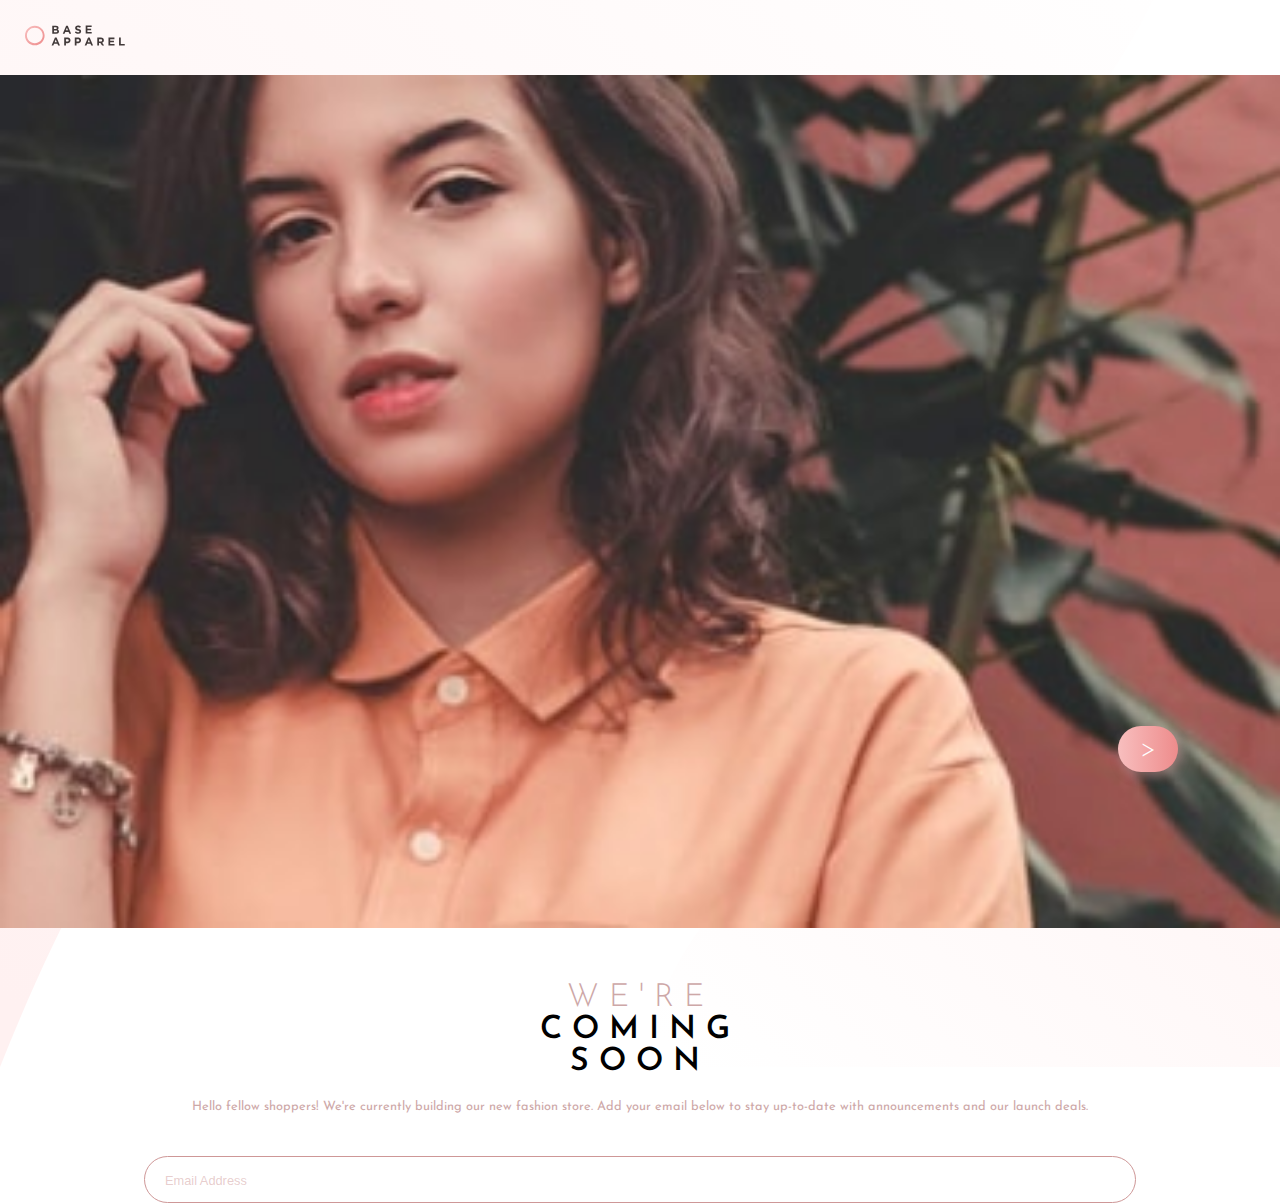
<file: index.html>
<!DOCTYPE html>
<html lang="en">

<head>
    <meta charset="UTF-8">
    <meta name="viewport" content="width=device-width, initial-scale=1.0">
    <title>Base Apparel coming soon page</title>
    <link rel="stylesheet" href="estilo.css">
</head>

<body>
    <header>
        <img src="images/logo.svg" alt="imagem da logo" id="img-logo">

        <img src="images/hero-mobile.jpg" alt="imagem de apresentaçaõ" id="img-apresentacao">
    </header>

    <main>
        <h1>WE'RE <br><span>COMING<br>SOON</span></h1>
        <p>
            Hello fellow shoppers! We're currently building our new fashion store. Add your email below to stay
            up-to-date with announcements and our launch deals.
        </p>
    </main>

    <footer>
        <form action="" method="post">
            <input type="email" name="email" id="email" placeholder="Email Address" autocomplete="email" required>
            <input type="submit" value=">" id="button">
        </form>
    </footer>
</body>

</html>
</file>
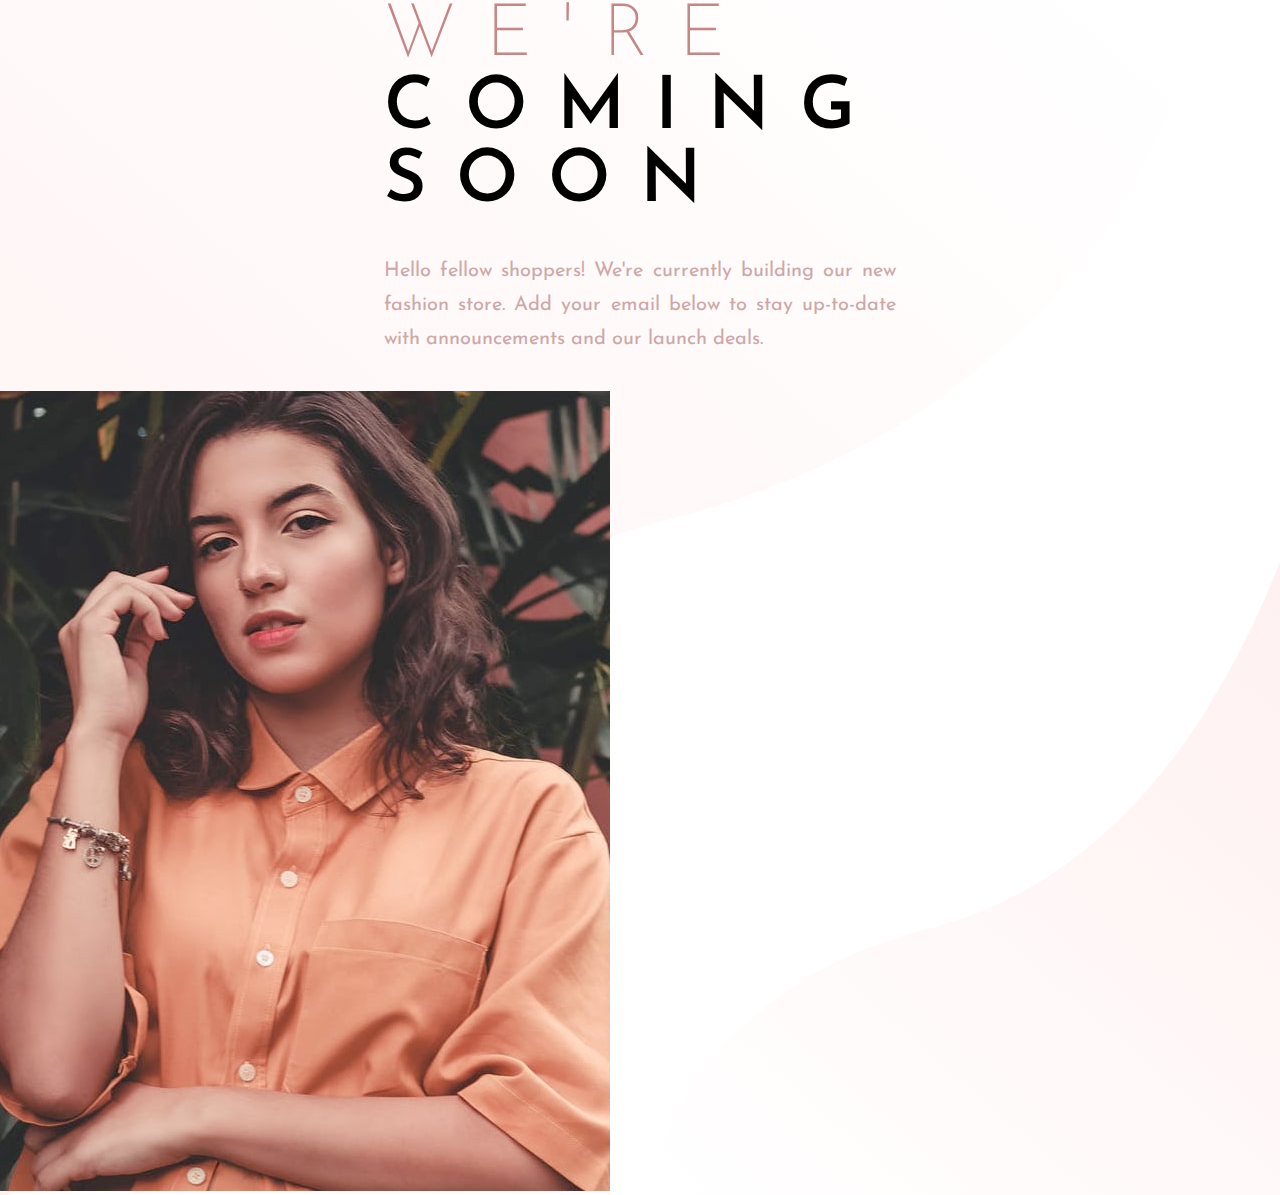
<file: index copy.html>
<!DOCTYPE html>
<html lang="en">

<head>
    <meta charset="UTF-8">
    <meta name="viewport" content="width=device-width, initial-scale=1.0">
    <title>copy</title>
    <link rel="stylesheet" href="copy.css">
</head>

<body>
    <section class="media-text">
        <div class="text">
                <h1>WE'RE <br><span>COMING<br>SOON</span></h1>
                <p>
                    Hello fellow shoppers! We're currently building our new fashion store. Add your email below to
                    stay
                    up-to-date with announcements and our launch deals.
                </p>
        </div>
        <div class="imagem">
            <img src="images/hero-desktop.jpg" alt="imagem de apresentaçaõ" id="img-apresentacao">
        </div>
    </section>
</body>

</html>
</file>
<file: estilo.css>
@charset "UTF-8";

@import url('https://fonts.googleapis.com/css2?family=Josefin+Sans:ital,wght@0,100..700;1,100..700&family=Kumbh+Sans:wght@100..900&display=swap');

* {
    margin: 0;
    padding: 0;
}

body {
    width: 100vw;
    height: 100vh;
    font-family: 'Josefin Sans',sans-serif;
    background-image: url(images/bg-pattern-desktop.svg);
    background-attachment: scroll;
    background-repeat: no-repeat;
    background-position: center;
    background-size: cover;
}

img#img-logo {
    width: 100px;
    margin: 25px 0px 25px 25px;
}

img#img-apresentacao {
    width: 100vw;
    margin-bottom: 50px;
}

h1 {
    text-align: center;
    font-weight: 300;
    letter-spacing: 10px;
    color: hsl(0, 28%, 73%);
}

span {
    font-weight: 600;
    color: black;
}

p {
    margin: 20px 36px;
    font-size: 0.8em;
    line-height: 1.4em;
    text-align: center;
    color: hsl(0, 28%, 73%);
}

form {
    display: flex;
    flex-flow: row nowrap;
    justify-content: center;
    align-items: center;
}

input#email {
    width: 75%;
    height: 25px;
    margin-top: 20px;
    padding: 10px 15px;
    font-size: 16px;
    border: 1px solid hsl(0, 36%, 70%);
    border-radius: 50px;
    background-color: transparent;
}

input:focus {
    border-width: 2px;
    box-shadow: 0px 0px 10px hsla(0, 36%, 70%, 0.5);
    outline: none;
}

input::placeholder {
    color: hsla(0, 36%, 70%, 0.482);
    font-size: 0.8em;
    padding-left: 5px;
}


form.error input {
    border: 2px solid hsl(0, 93%, 68%);
}

#button {
    position: absolute;
    top: 80.7vh;
    right: 8vw;
    width: 60px;
    height: 46px;
    padding: 0px;
    font-family: 'Josefin Sans', sans-serif;
    font-weight: 300;
    font-size: 1.6em;
    text-align: center;
    color: white;
    border: none;
    border-radius: 50px;
    background-image: linear-gradient(to right, hsl(0, 80%, 86%), hsl(0, 74%, 74%));
    box-shadow: 2px 5px 10px hsla(0, 36%, 70%, 0.5);
    cursor: pointer;
}

/* #button:hover {
    width: 70px;
    height: 56px;
}
 */
</file>
<file: copy.css>
@charset "UTF-8";

@import url('https://fonts.googleapis.com/css2?family=Josefin+Sans:ital,wght@0,100..700;1,100..700&family=Kumbh+Sans:wght@100..900&display=swap');

* {
    box-sizing: border-box;
    margin: 0;
    padding: 0;
}

body {
    font-family: 'Josefin Sans', sans-serif;
    background-image: url(imagens/bg-pattern-desktop.svg);
    background-attachment: scroll;
    background-repeat: no-repeat;
    background-position: center;
    background-size: cover;
}

main.media-text {
    display: flex;
    flex-flow: row-reverse wrap-reverse;
    align-items: center;

    width: 100vw;
    height: 100vh;

}

div.text {
    display: flex;
    flex-flow: column nowrap;
    margin: auto;
    max-width: 40vw;
    min-width: 30vw;
}

h1 {
    text-align: justify;
    font-size: 73px; 
    font-weight: 200;
    letter-spacing: 30px;
    color: hsl(0, 36%, 65%);
}

span {
    font-weight: 600;
    color: black;
}

p {
    font-size: 20px;
    line-height: 1.7em;
    text-align: justify;
    color: hsl(0, 28%, 73%);
    max-width: 532px;
    margin: 35px 0px;
}

picture>img {
    width: 40vw;
    height: 100vh;
    object-fit: cover;
}

.logo {
    position: absolute;
    top: 5vw;
    left: 31vh;
    height: auto;
    width: 175px;
}

.logo-mobile {
    display: none;
}

form.form {
    display: flex;
    align-items: center;
    max-width: 595px;
    height: 55px;
    margin-top: 20px;
    border: 1px solid hsl(0, 21%, 80%);
    border-radius: 50px;
    overflow: hidden;
    background: transparent;
}

input#email {
    flex: 1;
    height: 50px;
    border: none;
    font-size: 1.2em;
    padding: 30px;
    background-color: transparent;
    box-shadow: none;
    font-family: 'Josefin Sans', sans-serif;
}

input#email:focus{
    outline: none;
    border: none;
    box-shadow: none;
}



input::placeholder {
    color: hsla(0, 36%, 70%, 0.482);
}


form.error input {
    border: 2px solid hsl(0, 93%, 68%);
}

#button {
    all: unset;
    display: flex;
    justify-content: center;
    align-items: center;
    width: 90px;
    height: 100%;
    font-family: 'Josefin Sans', sans-serif;
    font-weight: 300;
    font-size: 2em;
    text-align: center;
    color: white;
    border: none;
    border-radius: 50px;
    background: linear-gradient(to right, hsl(0, 80%, 86%), hsl(0, 74%, 74%));
    box-shadow: 2px 5px 10px hsla(0, 36%, 70%, 0.5);
    cursor: pointer;
}

#button:hover {
    width: 70px;
    height: 56px;
}
</file>
